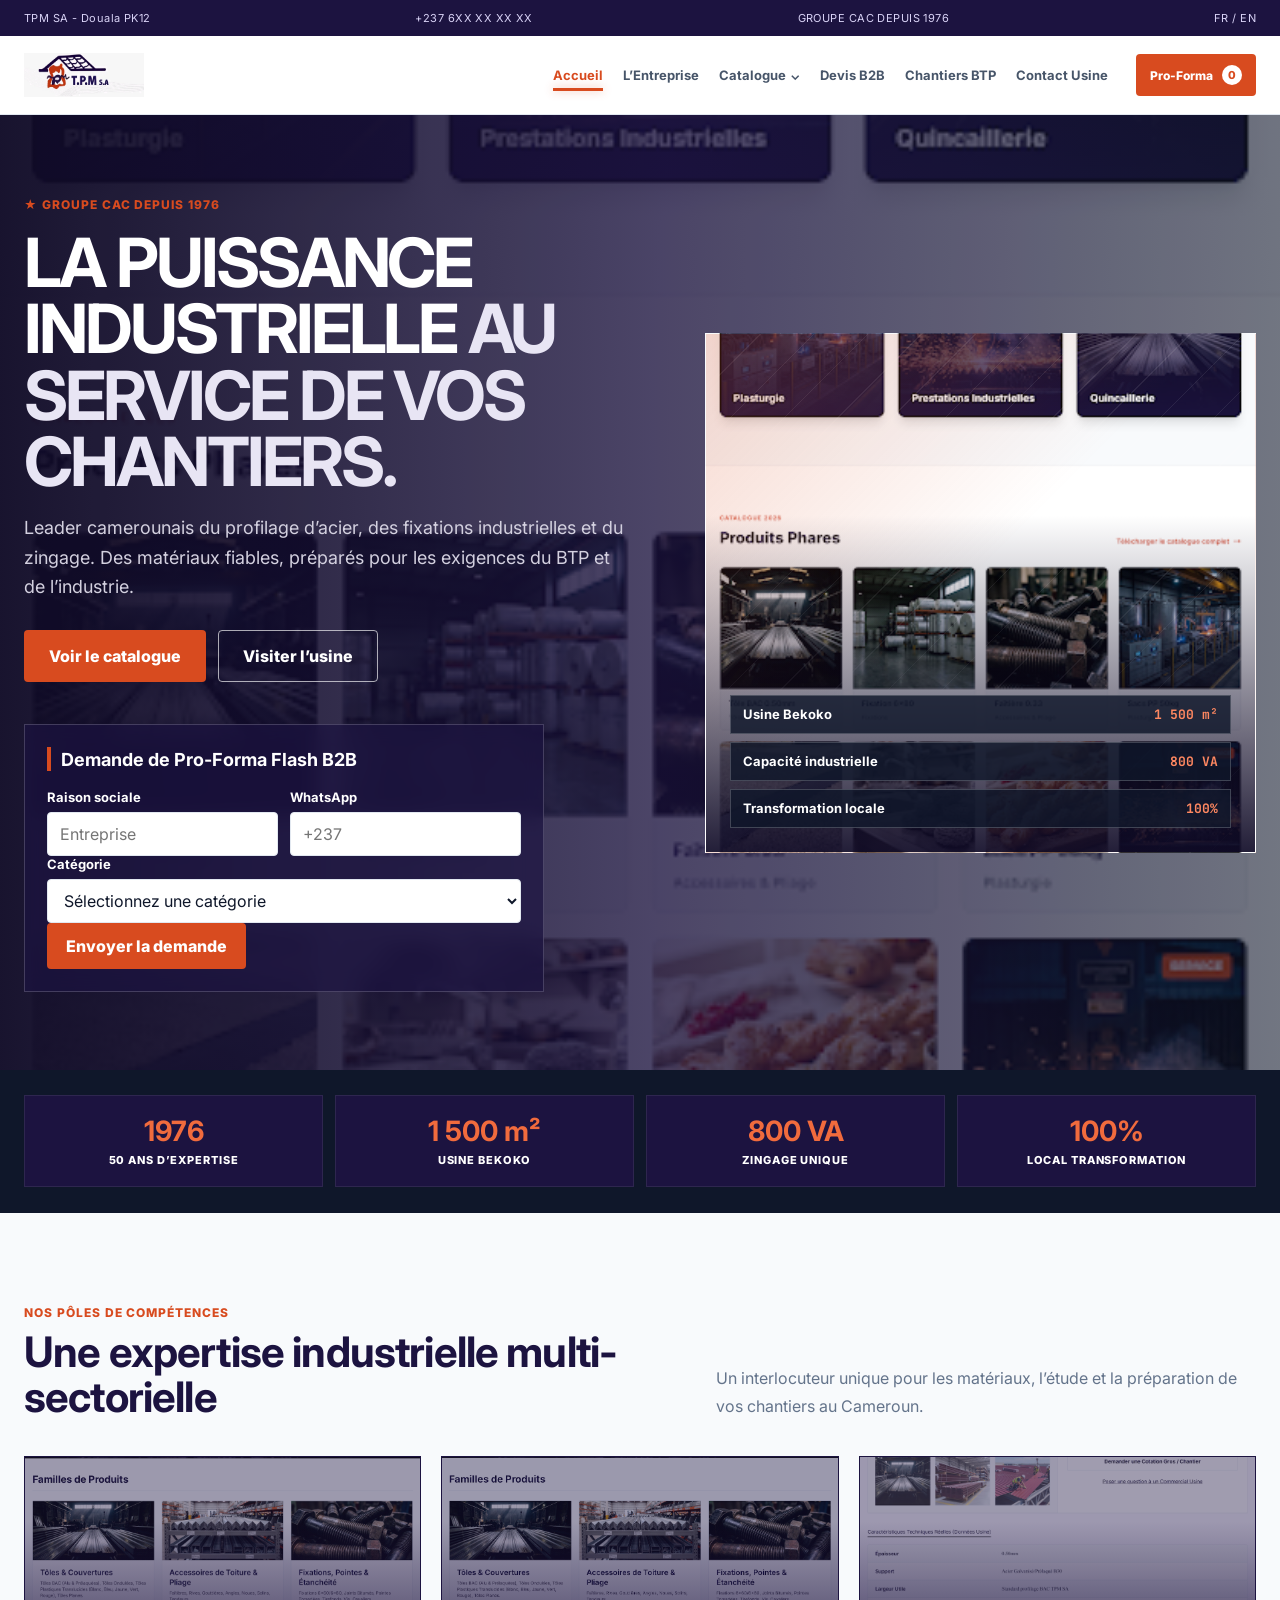
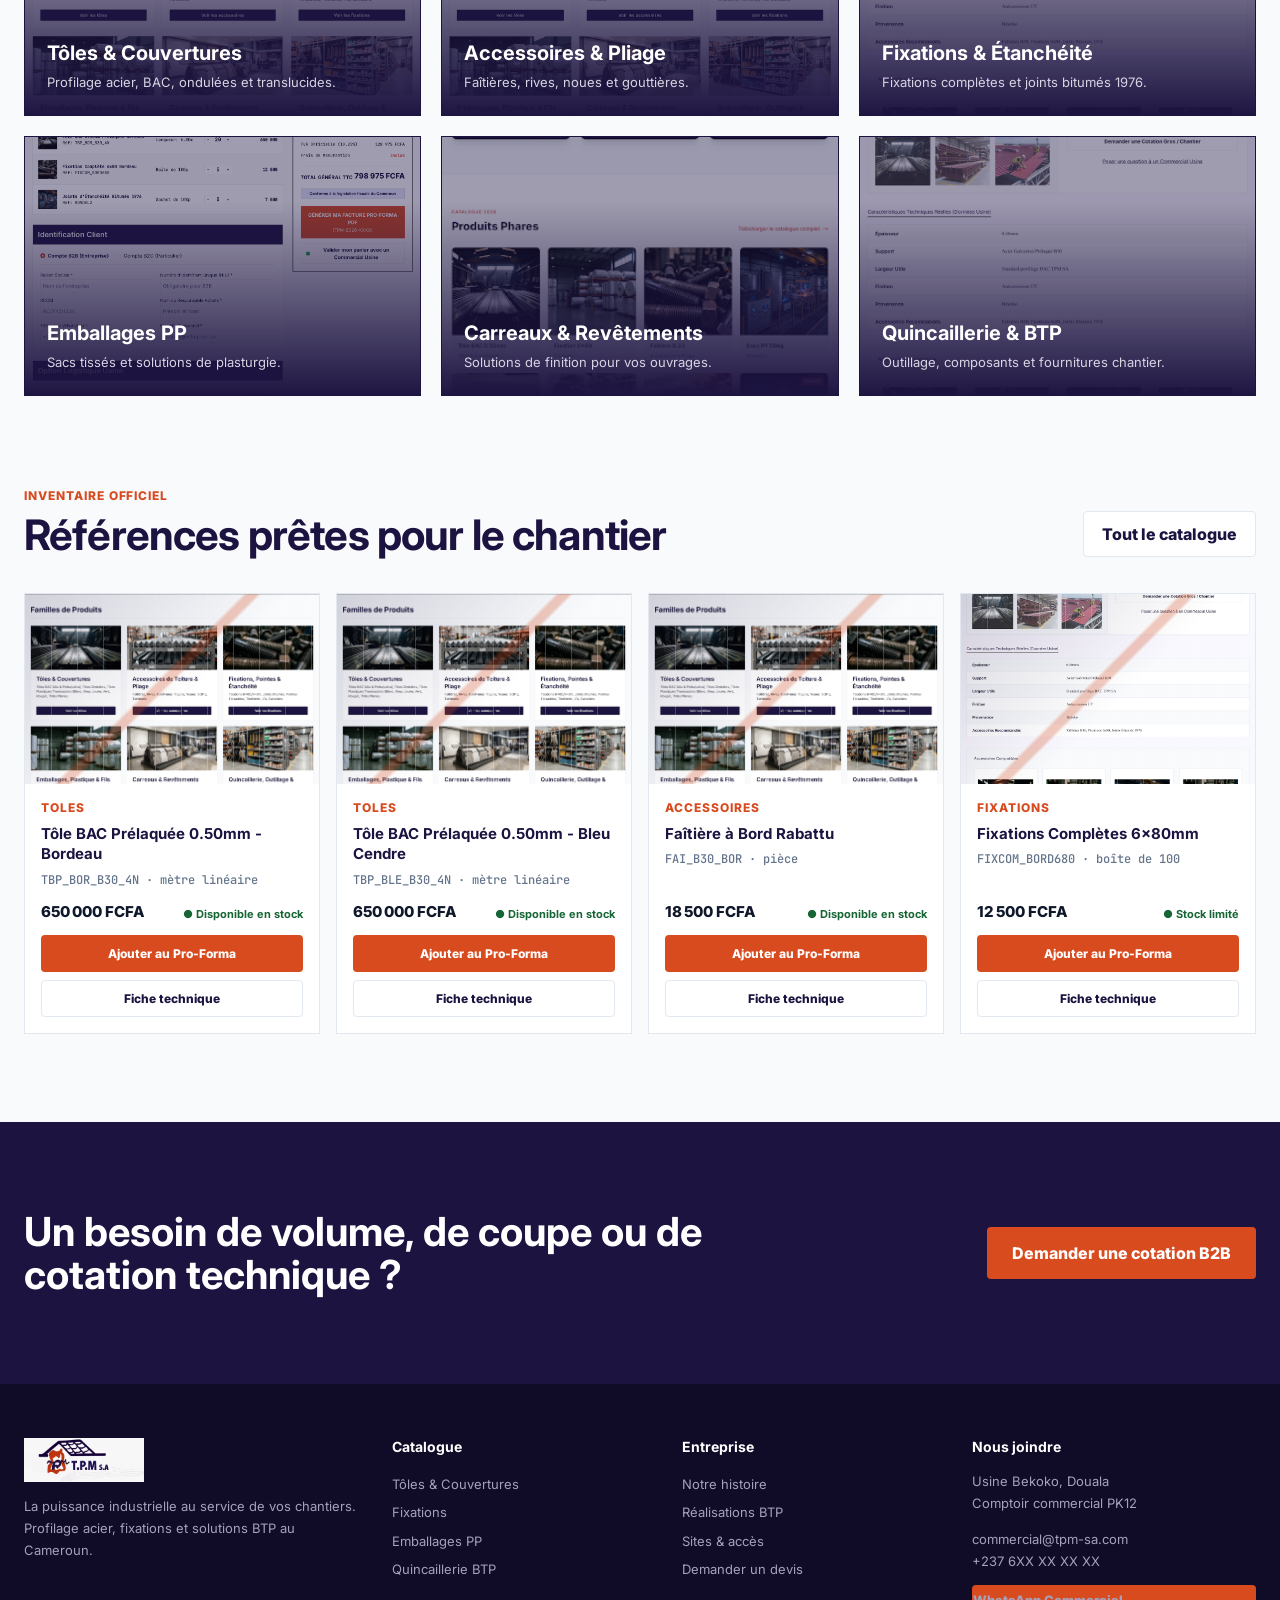
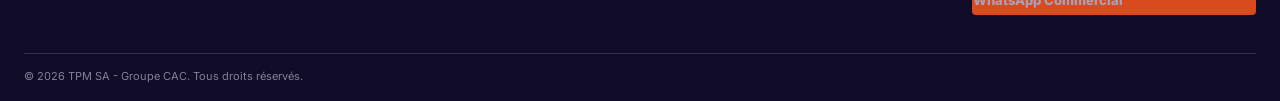
<file: index.html>
<!doctype html>
<html lang="fr">
<head>
  <meta charset="UTF-8">
  <meta name="viewport" content="width=device-width, initial-scale=1.0">
  <meta name="description" content="TPM SA - Profilage acier, fixations industrielles et matériaux BTP au Cameroun.">
  <title>DigitalXHub-Prototype</title>
  <link rel="preconnect" href="https://fonts.googleapis.com">
  <link rel="preconnect" href="https://fonts.gstatic.com" crossorigin>
  <link href="https://fonts.googleapis.com/css2?family=Inter:wght@400;500;600;700;800&family=JetBrains+Mono:wght@500;600&display=swap" rel="stylesheet">
  <link rel="stylesheet" href="styles.css">
</head>
<body>
  <div id="app"></div>
  <div id="toast" class="toast" role="status" aria-live="polite"></div>
  <script src="app.js"></script>
</body>
</html>
</file>
<file: styles.css>
:root {
  --navy: #1c1340;
  --navy-deep: #100b27;
  --orange: #d84b1f;
  --orange-dark: #b83a16;
  --charcoal: #0f172a;
  --slate: #f8fafc;
  --surface: #ffffff;
  --border: #e2e8f0;
  --muted: #64748b;
  --success: #166534;
  --success-bg: #f0fdf4;
  --max: 1280px;
  --shadow: 0 2px 8px rgba(15, 23, 42, .06);
}
* { box-sizing: border-box; }
html { scroll-behavior: smooth; }
body { margin: 0; color: var(--charcoal); background: var(--slate); font-family: Inter, sans-serif; -webkit-font-smoothing: antialiased; }
body.menu-open { overflow: hidden; }
a { color: inherit; text-decoration: none; }
button, input, select, textarea { font: inherit; }
button { cursor: pointer; }
img { display: block; max-width: 100%; }
.container { width: min(var(--max), calc(100% - 48px)); margin: 0 auto; }
.eyebrow, .label { font-size: 12px; line-height: 16px; font-weight: 800; letter-spacing: .08em; text-transform: uppercase; }
.eyebrow { color: var(--orange); }
.mono { font: 500 13px/20px "JetBrains Mono", monospace; }
.section { padding: 88px 0; }
.section-header { display: flex; align-items: end; justify-content: space-between; gap: 24px; margin-bottom: 36px; }
.section-header h2 { margin: 8px 0 0; color: var(--navy); font-size: clamp(28px, 4vw, 42px); line-height: 1.08; letter-spacing: -.02em; }
.section-header p { max-width: 540px; color: var(--muted); line-height: 1.7; margin: 12px 0 0; }
.topbar { color: #d9d3f6; background: var(--navy); font-size: 11px; letter-spacing: .04em; }
.topbar .container { min-height: 36px; display: flex; align-items: center; justify-content: space-between; gap: 20px; }
.topbar span { white-space: nowrap; }
.header { position: sticky; top: 0; z-index: 20; background: rgba(255,255,255,.97); border-bottom: 1px solid var(--border); }
.nav-wrap { min-height: 78px; display: flex; align-items: center; gap: 28px; }
.logo { display: block; width: 120px; flex: 0 0 auto; }
.logo img { width: 100%; height: auto; mix-blend-mode: multiply; }
.nav { display: flex; align-items: center; gap: 20px; margin-left: auto; font-size: 13px; font-weight: 700; }
.nav a, .nav button { border: 0; background: none; padding: 8px 0; color: #475569; }
.nav a:hover, .nav button:hover, .nav a.active { color: var(--orange); }
.nav a.active { position: relative; }
.nav a.active::after { content: ""; position: absolute; right: 0; bottom: 0; left: 0; height: 3px; background: var(--orange); box-shadow: 0 0 10px rgba(216,75,31,.42); }
.nav-catalogue.active > button { position: relative; color: var(--orange); }
.nav-catalogue.active > button::after { content: ""; position: absolute; right: 0; bottom: 0; left: 0; height: 3px; background: var(--orange); box-shadow: 0 0 10px rgba(216,75,31,.42); }
.nav button { display: inline-flex; align-items: center; gap: 4px; }
.nav-catalogue { position: relative; }
.mega-menu { display: none; position: absolute; right: -80px; top: 42px; width: min(850px, calc(100vw - 32px)); padding: 24px; background: white; border-top: 3px solid var(--orange); box-shadow: 0 12px 30px rgba(15,23,42,.14); }
.nav-catalogue:hover .mega-menu, .mega-menu.open { display: block; }
.mega-grid { display: grid; grid-template-columns: repeat(3, 1fr); gap: 24px; }
.mega-grid h3 { margin: 0 0 10px; color: var(--navy); font-size: 14px; }
.mega-grid a { display: block; padding: 4px 0; color: var(--muted); font-size: 12px; font-weight: 500; }
.mega-grid a:hover { color: var(--orange); }
.cart-button, .btn { display: inline-flex; align-items: center; justify-content: center; gap: 9px; border: 1px solid transparent; border-radius: 4px; padding: 12px 18px; font-weight: 800; transition: .2s ease; }
.cart-button, .btn-primary { color: white; background: var(--orange); }
.cart-button:hover, .btn-primary:hover { background: var(--orange-dark); transform: translateY(-1px); }
.cart-button { padding: 10px 13px; font-size: 12px; white-space: nowrap; }
.cart-button.has-items { position: relative; box-shadow: 0 0 0 3px rgba(216,75,31,.14); animation: cart-pulse 2.4s ease-in-out infinite; }
@keyframes cart-pulse { 0%, 100% { box-shadow: 0 0 0 3px rgba(216,75,31,.14); } 50% { box-shadow: 0 0 0 6px rgba(216,75,31,.04); } }
.cart-count { display: inline-grid; place-items: center; min-width: 20px; height: 20px; padding: 0 5px; background: white; color: var(--orange); border-radius: 50%; font-size: 11px; }
.btn-secondary { color: white; background: var(--navy); }
.btn-secondary:hover { background: var(--navy-deep); }
.btn-outline { color: var(--navy); border-color: var(--border); background: white; }
.btn-outline:hover { border-color: var(--navy); }
.btn-large { padding: 15px 24px; }
.menu-toggle { display: none; border: 0; background: none; color: var(--navy); font-size: 26px; line-height: 1; }
.mobile-panel { display: none; }
.hero { position: relative; min-height: 660px; display: flex; align-items: center; overflow: hidden; color: white; background: var(--navy-deep); }
.hero::before, .page-hero::before { content: ""; position: absolute; inset: 0; background: linear-gradient(90deg, rgba(16,11,39,.96) 0%, rgba(28,19,64,.77) 52%, rgba(15,23,42,.56)), url("tpm_sa_complete_industrial_body_content/screen.png") center/cover; opacity: .94; }
.hero-grid { position: relative; z-index: 1; display: grid; grid-template-columns: 1.05fr .95fr; gap: 72px; align-items: center; padding: 78px 0; }
.hero h1 { max-width: 700px; margin: 16px 0; font-size: clamp(38px, 5.3vw, 72px); line-height: .98; letter-spacing: -.045em; text-transform: uppercase; }
.hero h1 span { color: #e8e5f4; }
.hero-copy { max-width: 620px; color: #d3d0df; font-size: 18px; line-height: 1.65; }
.hero-actions { display: flex; flex-wrap: wrap; gap: 12px; margin: 28px 0 0; }
.hero .btn-outline { color: white; border-color: rgba(255,255,255,.65); background: transparent; }
.hero .btn-outline:hover { color: var(--navy); background: white; }
.flash-form { max-width: 520px; margin-top: 42px; padding: 22px; background: rgba(28,19,64,.7); border: 1px solid rgba(255,255,255,.18); backdrop-filter: blur(10px); }
.flash-form h3 { display: flex; gap: 10px; align-items: center; margin: 0 0 18px; font-size: 18px; }
.flash-form h3::before { content: ""; width: 4px; height: 24px; background: var(--orange); }
.form-row { display: grid; grid-template-columns: 1fr 1fr; gap: 12px; }
.field { display: grid; gap: 7px; }
.field label { color: var(--charcoal); font-size: 13px; font-weight: 700; }
.flash-form label { color: white; }
input, select, textarea { width: 100%; min-height: 44px; padding: 10px 12px; color: var(--charcoal); background: white; border: 1px solid var(--border); border-radius: 4px; outline: none; }
input:focus, select:focus, textarea:focus { border-color: var(--orange); box-shadow: 0 0 0 2px rgba(216,75,31,.12); }
textarea { min-height: 130px; resize: vertical; }
.showcase { position: relative; min-height: 520px; border: 1px solid rgba(255,255,255,.16); overflow: hidden; background-color: #4a3b3a; background-image: linear-gradient(135deg, rgba(216,75,31,.22), transparent 48%), repeating-linear-gradient(135deg, rgba(255,255,255,.08) 0 1px, transparent 1px 38px), url("https://lh3.googleusercontent.com/aida/[base64]"); background-position: center; background-size: auto, auto, cover; }
.showcase::after { content: ""; position: absolute; inset: 0; background: linear-gradient(transparent 35%, rgba(16,11,39,.92)); }
.showcase { background-image: linear-gradient(135deg, rgba(216,75,31,.22), transparent 48%), repeating-linear-gradient(135deg, rgba(255,255,255,.08) 0 1px, transparent 1px 38px), url("tpm_sa_complete_industrial_body_content/screen.png"); background-position: center; background-size: auto, auto, cover; }
.showcase-copy { position: absolute; z-index: 1; right: 24px; bottom: 24px; left: 24px; display: grid; gap: 8px; }
.showcase-copy div { display: flex; justify-content: space-between; gap: 12px; padding: 10px 12px; color: white; background: rgba(15,23,42,.82); border: 1px solid rgba(255,255,255,.2); font-size: 13px; font-weight: 700; }
.showcase-copy strong { color: #ff8861; font-family: "JetBrains Mono", monospace; }
.metrics { margin-top: -1px; padding: 26px 0; background: var(--charcoal); }
.metrics-grid { display: grid; grid-template-columns: repeat(4, 1fr); gap: 12px; }
.metric { padding: 18px; text-align: center; background: var(--navy); border: 1px solid rgba(255,255,255,.08); }
.metric strong { display: block; color: #f16b3d; font-size: 28px; }
.metric span { color: white; font-size: 11px; font-weight: 800; letter-spacing: .08em; text-transform: uppercase; }
.grid-3 { display: grid; grid-template-columns: repeat(3, 1fr); gap: 20px; }
.grid-4 { display: grid; grid-template-columns: repeat(4, 1fr); gap: 16px; }
.activity-card { position: relative; min-height: 260px; padding: 22px; display: flex; align-items: end; overflow: hidden; color: white; background: var(--navy); border: 1px solid rgba(28,19,64,.12); }
.activity-card::before { content: ""; position: absolute; inset: 0; background: var(--image) center/cover; opacity: .58; transition: .4s ease; }
.activity-card::after { content: ""; position: absolute; inset: 0; background: linear-gradient(transparent 25%, rgba(28,19,64,.98)); }
.activity-card:hover::before { transform: scale(1.06); opacity: .4; }
.activity-card div { position: relative; z-index: 1; }
.activity-card h3 { margin: 0; font-size: 20px; }
.activity-card p { margin: 8px 0 0; color: #d7d4e3; font-size: 13px; line-height: 1.5; }
.product-grid { display: grid; grid-template-columns: repeat(4, 1fr); gap: 16px; }
.product-card, .panel, .contact-card, .project-card { background: white; border: 1px solid var(--border); }
.product-card { display: flex; flex-direction: column; min-width: 0; transition: .2s ease; }
.product-card:hover { border-color: var(--navy); box-shadow: var(--shadow); transform: translateY(-2px); }
.product-image { position: relative; height: 190px; overflow: hidden; background-color: #d8d2c7; background-image: linear-gradient(135deg, rgba(28,19,64,.18), transparent 55%), repeating-linear-gradient(90deg, rgba(255,255,255,.22) 0 1px, transparent 1px 26px), var(--image); background-position: center; background-size: auto, auto, cover; }
.product-image::before { content: ""; position: absolute; inset: 0; background: linear-gradient(135deg, transparent 45%, rgba(216,75,31,.28) 46% 48%, transparent 49%); transition: .4s ease; }
.product-card:hover .product-image::before { transform: scale(1.05); }
.product-body { display: flex; flex: 1; flex-direction: column; padding: 16px; }
.product-body h3 { margin: 8px 0 7px; color: var(--navy); font-size: 15px; line-height: 1.35; }
.product-body p { margin: 0 0 13px; color: var(--muted); font-size: 12px; line-height: 1.45; }
.product-footer { display: flex; align-items: end; justify-content: space-between; gap: 10px; margin-top: auto; }
.price { color: var(--charcoal); font-size: 15px; font-weight: 800; }
.status { color: var(--success); font-size: 11px; font-weight: 700; }
.card-actions { display: grid; gap: 8px; margin-top: 14px; }
.card-actions .btn { width: 100%; padding: 10px; font-size: 12px; }
.band { color: white; background: var(--navy); }
.band-inner { display: flex; align-items: center; justify-content: space-between; gap: 32px; }
.band h2 { max-width: 720px; margin: 0; font-size: clamp(24px, 4vw, 40px); line-height: 1.08; }
.page-hero { position: relative; overflow: hidden; padding: 76px 0; color: white; background: var(--charcoal); }
.page-hero::before { background-image: linear-gradient(90deg, rgba(16,11,39,.96), rgba(28,19,64,.68)), url("tpm_sa_history_variant_the_industrial_archive/screen.png"); }
.page-hero .container { position: relative; z-index: 1; }
.page-hero h1 { max-width: 820px; margin: 12px 0; font-size: clamp(34px, 5vw, 58px); line-height: 1.02; text-transform: uppercase; }
.page-hero p { max-width: 700px; color: #d5d1df; line-height: 1.7; }
.catalogue-controls { display: flex; flex-wrap: wrap; align-items: center; justify-content: space-between; gap: 16px; margin-bottom: 28px; }
.search { max-width: 480px; flex: 1 1 300px; }
.filters { display: flex; flex-wrap: wrap; gap: 7px; }
.filter { padding: 9px 12px; color: var(--navy); background: white; border: 1px solid var(--border); border-radius: 4px; font-size: 12px; font-weight: 700; }
.filter.active, .filter:hover { color: white; background: var(--navy); border-color: var(--navy); }
.detail-grid { display: grid; grid-template-columns: 1fr 1fr; gap: 28px; }
.gallery { padding: 18px; background: white; border: 1px solid var(--border); }
.gallery-main { height: 440px; background-color: #d8d2c7; background-image: linear-gradient(135deg, rgba(28,19,64,.18), transparent 55%), repeating-linear-gradient(90deg, rgba(255,255,255,.22) 0 1px, transparent 1px 26px), var(--image); background-position: center; background-size: auto, auto, cover; }
.thumbs { display: grid; grid-template-columns: repeat(3, 1fr); gap: 10px; margin-top: 10px; }
.thumb { height: 80px; background-color: #d8d2c7; background-image: repeating-linear-gradient(90deg, rgba(255,255,255,.22) 0 1px, transparent 1px 18px), var(--image); background-position: center; background-size: auto, cover; border: 2px solid transparent; }
.thumb.active { border-color: var(--navy); }
.detail-copy { padding: 18px 0; }
.detail-copy h1 { margin: 10px 0; color: var(--navy); font-size: clamp(28px, 4vw, 42px); line-height: 1.08; }
.detail-copy .price { margin: 22px 0; font-size: 26px; }
.swatches { display: flex; gap: 9px; margin: 10px 0 22px; }
.swatch { width: 28px; height: 28px; border: 2px solid white; outline: 1px solid var(--border); border-radius: 50%; }
.swatch.selected { outline: 2px solid var(--navy); }
.quantity { display: flex; align-items: center; width: max-content; border: 1px solid var(--border); }
.quantity button { width: 36px; height: 42px; border: 0; background: var(--slate); color: var(--navy); font-weight: 800; }
.quantity input { width: 54px; min-height: 42px; padding: 5px; text-align: center; border: 0; border-right: 1px solid var(--border); border-left: 1px solid var(--border); }
.spec-table { width: 100%; border-collapse: collapse; background: white; border: 1px solid var(--border); }
.spec-table th, .spec-table td { padding: 14px 16px; border-bottom: 1px solid var(--border); text-align: left; }
.spec-table th { width: 35%; color: var(--navy); font-size: 13px; }
.spec-table tr:nth-child(odd) { background: var(--slate); }
.two-col { display: grid; grid-template-columns: 1.2fr .8fr; gap: 24px; align-items: start; }
.panel { padding: 24px; }
.panel h2 { margin: 0 0 22px; color: var(--navy); font-size: 22px; }
.summary { position: sticky; top: 105px; border: 2px solid var(--navy); }
.summary-line { display: flex; justify-content: space-between; gap: 14px; padding: 12px 0; border-bottom: 1px solid var(--border); font: 500 13px/20px "JetBrains Mono", monospace; }
.summary-total { display: flex; justify-content: space-between; gap: 14px; padding-top: 20px; color: var(--navy); font-size: 18px; font-weight: 800; }
.empty { padding: 48px 20px; text-align: center; color: var(--muted); background: white; border: 1px dashed var(--border); }
.cart-table { width: 100%; border-collapse: collapse; }
.cart-table th, .cart-table td { padding: 14px 12px; border-bottom: 1px solid var(--border); text-align: left; vertical-align: middle; }
.cart-table th { color: var(--navy); background: var(--slate); font-size: 11px; letter-spacing: .06em; text-transform: uppercase; }
.cart-product { display: flex; align-items: center; gap: 12px; min-width: 250px; }
.cart-thumb { width: 56px; height: 56px; flex: 0 0 auto; background: #d8d2c7 center/cover; background-image: var(--image); }
.remove { color: var(--orange); border: 0; background: none; font-size: 12px; font-weight: 700; }
.timeline { position: relative; display: grid; gap: 30px; }
.timeline::before { content: ""; position: absolute; top: 20px; bottom: 20px; left: 50%; width: 2px; background: var(--border); }
.timeline-item { position: relative; display: grid; grid-template-columns: 1fr 1fr; gap: 60px; align-items: center; }
.timeline-item:nth-child(even) .timeline-copy { order: 2; }
.timeline-item:nth-child(even) .timeline-image { order: 1; }
.timeline-copy { padding: 22px; background: white; border: 1px solid var(--border); }
.timeline-copy h3 { margin: 8px 0; color: var(--navy); }
.timeline-copy p { margin: 0; color: var(--muted); line-height: 1.7; }
.timeline-image { height: 230px; background-color: #d8d2c7; background-image: linear-gradient(135deg, rgba(28,19,64,.2), transparent 55%), repeating-linear-gradient(90deg, rgba(255,255,255,.22) 0 1px, transparent 1px 30px), var(--image); background-position: center; background-size: auto, auto, cover; border: 1px solid var(--border); }
.projects-grid { display: grid; grid-template-columns: repeat(3, 1fr); gap: 18px; }
.project-card { overflow: hidden; }
.project-image { height: 220px; background-color: #d8d2c7; background-image: linear-gradient(135deg, rgba(28,19,64,.2), transparent 55%), repeating-linear-gradient(90deg, rgba(255,255,255,.22) 0 1px, transparent 1px 30px), var(--image); background-position: center; background-size: auto, auto, cover; }
.project-copy { padding: 18px; }
.project-copy h3 { margin: 8px 0; color: var(--navy); font-size: 17px; }
.project-copy p { margin: 0; color: var(--muted); font-size: 13px; line-height: 1.6; }
.location-grid { display: grid; grid-template-columns: 1fr 1fr; gap: 24px; }
.map { min-height: 380px; display: grid; place-items: center; padding: 30px; color: white; background: linear-gradient(135deg, rgba(28,19,64,.93), rgba(15,23,42,.86)), repeating-linear-gradient(45deg, transparent 0 22px, rgba(255,255,255,.08) 23px 24px); }
.map strong { display: block; margin-top: 8px; font-size: 28px; }
.contact-cards { display: grid; grid-template-columns: repeat(3, 1fr); gap: 16px; }
.contact-card { padding: 20px; }
.contact-card h3 { margin: 0 0 12px; color: var(--navy); }
.contact-card p { margin: 6px 0; color: var(--muted); font-size: 13px; }
.notice { display: none; margin-bottom: 18px; padding: 14px; color: var(--success); background: var(--success-bg); border: 1px solid #bbf7d0; }
.notice.visible { display: block; }
.footer { padding: 54px 0 18px; color: #d9d5e7; background: var(--navy-deep); }
.footer-grid { display: grid; grid-template-columns: 1.3fr 1fr 1fr 1.1fr; gap: 32px; }
.footer h3 { margin: 0 0 15px; color: white; font-size: 14px; }
.footer p, .footer a { color: #a6a1bb; font-size: 13px; line-height: 1.7; }
.footer a { display: block; padding: 3px 0; }
.footer a:hover { color: #ff8861; }
.footer-bottom { margin-top: 38px; padding-top: 15px; border-top: 1px solid rgba(255,255,255,.14); color: #858096; font-size: 11px; }
.toast { position: fixed; right: 20px; bottom: 20px; z-index: 60; max-width: min(360px, calc(100vw - 40px)); padding: 14px 17px; color: white; background: var(--navy); border-left: 4px solid var(--orange); box-shadow: 0 8px 24px rgba(15,23,42,.18); opacity: 0; pointer-events: none; transform: translateY(12px); transition: .25s ease; font-size: 13px; }
.toast.show { opacity: 1; transform: translateY(0); }
@media (max-width: 1100px) { .nav { gap: 12px; } .nav-wrap { gap: 16px; } .hero-grid { gap: 35px; } .product-grid { grid-template-columns: repeat(3, 1fr); } }
@media (max-width: 820px) {
  .container { width: min(var(--max), calc(100% - 32px)); }
  .topbar .container { min-height: 32px; justify-content: center; }
  .topbar span:nth-child(n+2) { display: none; }
  .nav { display: none; }
  .menu-toggle { display: block; margin-left: auto; }
  .cart-button { order: 2; }
  .mobile-panel { position: absolute; top: 100%; right: 0; left: 0; display: none; max-height: calc(100vh - 110px); overflow: auto; padding: 16px; background: white; border-bottom: 1px solid var(--border); box-shadow: var(--shadow); }
  .mobile-panel.open { display: block; }
  .mobile-panel a, .mobile-panel button { display: block; width: 100%; padding: 13px 8px; color: var(--navy); background: none; border: 0; border-bottom: 1px solid var(--border); text-align: left; font-weight: 700; }
  .mobile-submenu { display: none; padding-left: 15px; }
  .mobile-submenu.open { display: block; }
  .hero-grid, .detail-grid, .two-col, .location-grid { grid-template-columns: 1fr; }
  .hero { min-height: 0; }
  .hero-grid { padding: 62px 0; }
  .showcase { min-height: 400px; }
  .metrics-grid { grid-template-columns: repeat(2, 1fr); }
  .grid-3, .projects-grid { grid-template-columns: repeat(2, 1fr); }
  .product-grid { grid-template-columns: repeat(2, 1fr); }
  .grid-4, .contact-cards { grid-template-columns: repeat(2, 1fr); }
  .band-inner { align-items: start; flex-direction: column; }
  .timeline::before { left: 13px; }
  .timeline-item, .timeline-item:nth-child(even) { grid-template-columns: 1fr; gap: 12px; padding-left: 32px; }
  .timeline-item .timeline-copy, .timeline-item:nth-child(even) .timeline-copy { order: 1; }
  .timeline-item .timeline-image, .timeline-item:nth-child(even) .timeline-image { order: 2; }
}
@media (max-width: 520px) {
  .section { padding: 58px 0; }
  .section-header { display: block; }
  .logo { width: 96px; }
  .cart-button { padding: 9px 8px; font-size: 0; }
  .cart-button .cart-count { font-size: 11px; }
  .cart-button::before { content: "PRO-FORMA"; font-size: 10px; }
  .hero h1 { font-size: 39px; }
  .hero-copy { font-size: 16px; }
  .form-row, .grid-3, .grid-4, .product-grid, .projects-grid, .contact-cards { grid-template-columns: 1fr; }
  .showcase { min-height: 330px; }
  .metric strong { font-size: 22px; }
  .metric span { font-size: 9px; }
  .page-hero { padding: 58px 0; }
  .page-hero h1 { font-size: 36px; }
  .gallery-main { height: 300px; }
  .cart-table { min-width: 620px; }
  .cart-scroll { overflow-x: auto; }
  .panel { padding: 18px; }
  .footer-grid { grid-template-columns: 1fr 1fr; gap: 24px 14px; }
}
</file>
